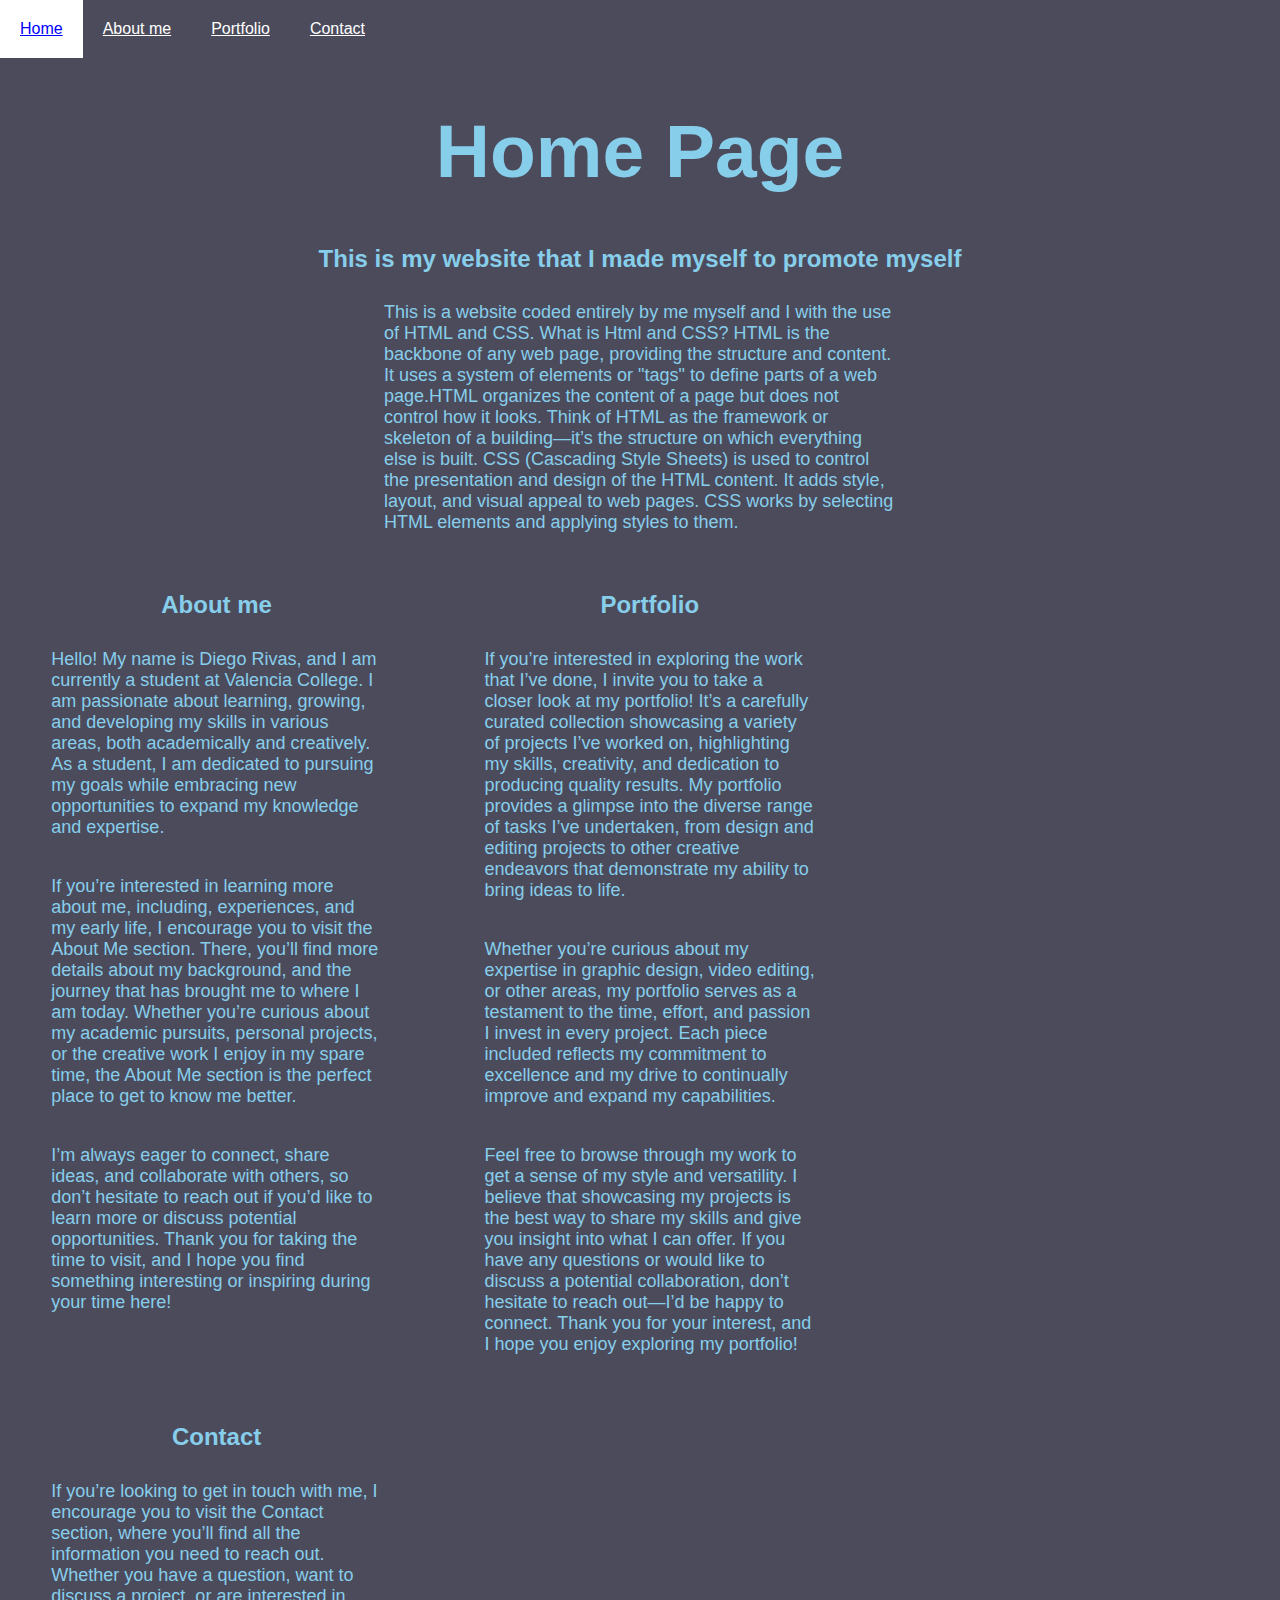
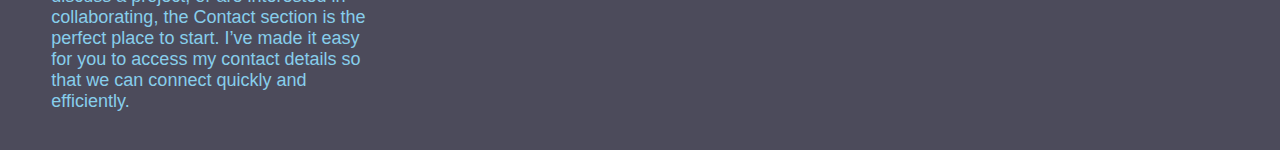
<file: index.html>
<!DOCTYPE html>
<html>
<head>
	<meta charset="utf-8">
	<meta name="viewport" content="width=device-width, initial-scale=1">
	<title>My Website</title>
	<link rel="stylesheet" type="text/css" href="./css/style.css">
</head>
<body>
	<nav>
		<ul class="navigation">
			<li class="float"><a href="index.html">Home</a></li>
			<li class="float"><a href="about_me.html">About me</a></li>
			<li class="float"><a href="portfolio.html">Portfolio</a></li>
			<li class="float"><a href="contact.html">Contact</a></li>
		</ul>
	</nav>
<center>
	<h1>Home Page</h1>
	<div class="row">
	  <h2>This is my website that I made myself to promote myself</h2>
		<p class="border">This is a website coded entirely by me myself and I with the use of HTML and CSS. What is Html and CSS? HTML is the backbone of any web page, providing the structure and content. It uses a system of elements or "tags" to define parts of a web page.HTML organizes the content of a page but does not control how it looks. Think of HTML as the framework or skeleton of a building—it’s the structure on which everything else is built. CSS (Cascading Style Sheets) is used to control the presentation and design of the HTML content. It adds style, layout, and visual appeal to web pages. CSS works by selecting HTML elements and applying styles to them.</p>
		<div class="column">
	<h2>About me</h2>
			<p class="border02">Hello! My name is Diego Rivas, and I am currently a student at Valencia College. I am passionate about learning, growing, and developing my skills in various areas, both academically and creatively. As a student, I am dedicated to pursuing my goals while embracing new opportunities to expand my knowledge and expertise.</p>

			<p class="border02">If you’re interested in learning more about me, including, experiences, and my early life, I encourage you to visit the About Me section. There, you’ll find more details about my background, and the journey that has brought me to where I am today. Whether you’re curious about my academic pursuits, personal projects, or the creative work I enjoy in my spare time, the About Me section is the perfect place to get to know me better.</p>

			<p class="border02">I’m always eager to connect, share ideas, and collaborate with others, so don’t hesitate to reach out if you’d like to learn more or discuss potential opportunities. Thank you for taking the time to visit, and I hope you find something interesting or inspiring during your time here!</p>
	</div>
		<div class="column">
	<h2>Portfolio</h2>
			<p class="border02">If you’re interested in exploring the work that I’ve done, I invite you to take a closer look at my portfolio! It’s a carefully curated collection showcasing a variety of projects I’ve worked on, highlighting my skills, creativity, and dedication to producing quality results. My portfolio provides a glimpse into the diverse range of tasks I’ve undertaken, from design and editing projects to other creative endeavors that demonstrate my ability to bring ideas to life.</p>

			<p class="border02">Whether you’re curious about my expertise in graphic design, video editing, or other areas, my portfolio serves as a testament to the time, effort, and passion I invest in every project. Each piece included reflects my commitment to excellence and my drive to continually improve and expand my capabilities.</p>

			<p class="border02">Feel free to browse through my work to get a sense of my style and versatility. I believe that showcasing my projects is the best way to share my skills and give you insight into what I can offer. If you have any questions or would like to discuss a potential collaboration, don’t hesitate to reach out—I’d be happy to connect. Thank you for your interest, and I hope you enjoy exploring my portfolio!</p>
			
	</div>
		<div class="column">
	<h2>Contact</h2>
			<p class="border02">If you’re looking to get in touch with me, I encourage you to visit the Contact section, where you’ll find all the information you need to reach out. Whether you have a question, want to discuss a project, or are interested in collaborating, the Contact section is the perfect place to start. I’ve made it easy for you to access my contact details so that we can connect quickly and efficiently.</p>
	</div>
		
		
  </div>
	
	
	
		</center>
	
</body>
</html>
</file>
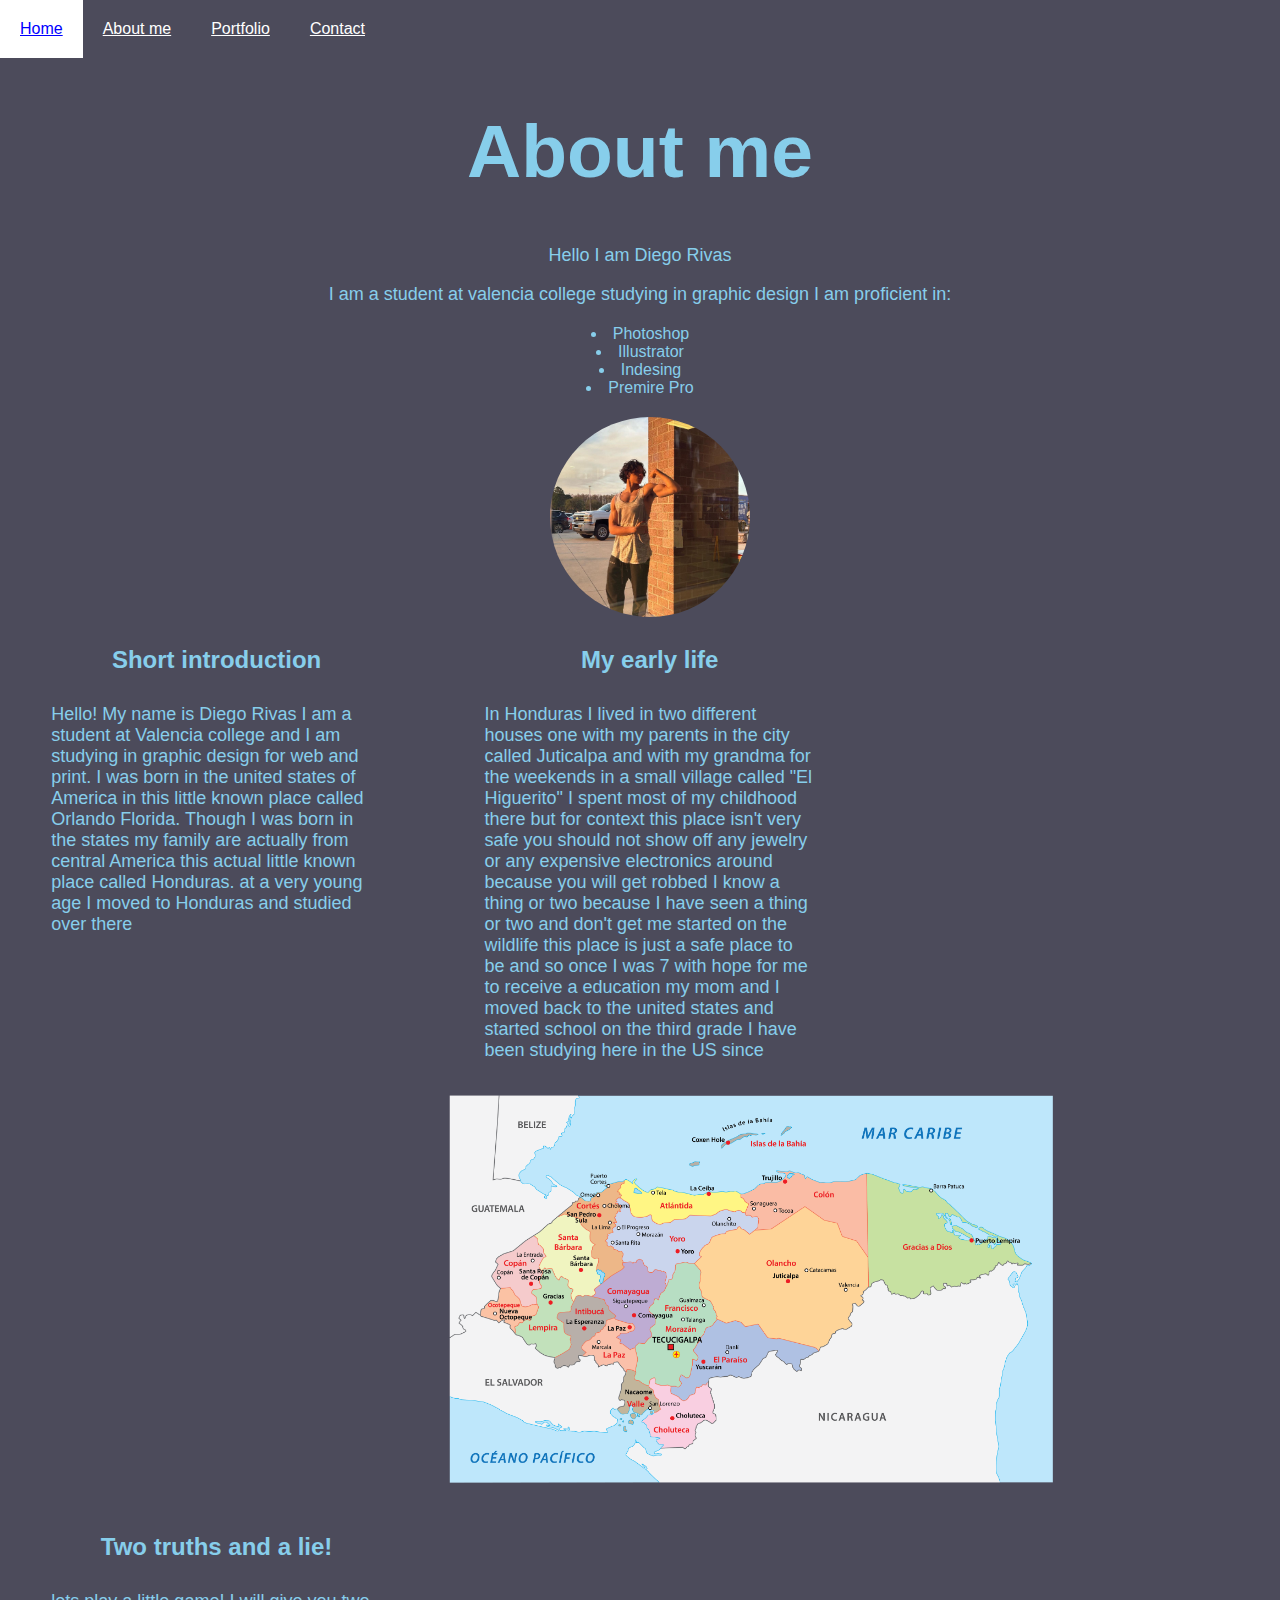
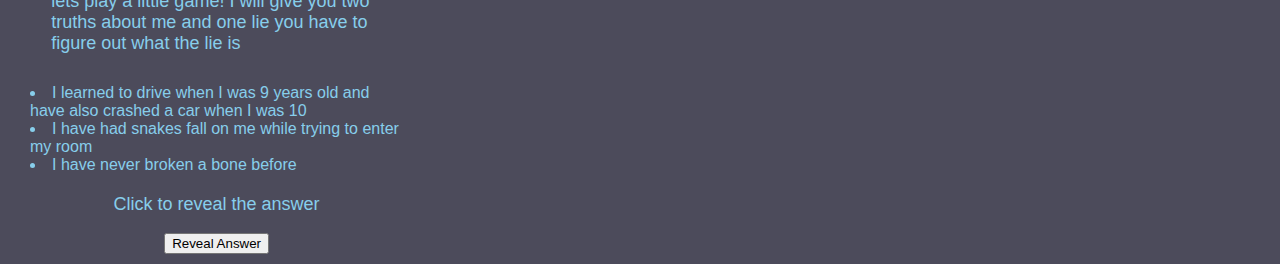
<file: about_me.html>
<!DOCTYPE html>
<html>
<head>
	<meta charset="utf-8">
	<meta name="viewport" content="width=device-width, initial-scale=1">
	<title>My Website</title>
	<link rel="stylesheet" type="text/css" href="./css/style.css">
</head>
<body>
	<nav>
		<ul class="navigation">
			<li class="float"><a href="index.html">Home</a></li>
			<li><a href="about_me.html">About me</a></li>
			<li><a href="portfolio.html">Portfolio</a></li>
			<li><a href="contact.html">Contact</a></li>
		</ul>
	</nav>
<center>
	<h1>About me</h1>
	<p>Hello I am Diego Rivas</p>
	<p>I am a student at valencia college studying in graphic design I am proficient in: </p>
	<ul class="adobe">
		<li class="adobe02">Photoshop</li>
		<li class="adobe02">Illustrator</li>
		<li class="adobe02">Indesing</li>
		<li class="adobe02">Premire Pro</li>
	</ul>
	
	<div class="mask">
	<img src="./media/img_7352.jpg" Height="400" alt="its me">
	</div>
<div class="row">
	<div class="column">
		<h2>Short introduction</h2>
		<p class="border02">Hello! My name is Diego Rivas I am a student at Valencia college and I am studying in graphic design for web and print. I was born in the united states of America in this little known place called Orlando Florida. Though I was born in the states my family are actually from central America this actual little known place called Honduras. at a very young age I moved to Honduras and studied over there  </p> 
			</div>
	<div class="column">
		<h2>My early life </h2>
		<p class="border02">In Honduras I lived in two different houses one with my parents in the city called Juticalpa and with my grandma for the weekends in a small village called "El Higuerito" I spent most of my childhood there but for context this place isn't very safe you should not show off any jewelry or any expensive electronics around because you will get robbed I know a thing or two because I have seen a thing or two and don't get me started on the wildlife this place is just a safe place to be and so once I was 7 with hope for me to receive a education my mom and I moved back to the united states and  started school on the third grade I have been studying here in the US since</p>
		
		<img src="media/honduras.png" height="400" alt="origins">
			</div>
	<div class="column">
		<h2>Two truths and a lie! </h2>
		<p class="border02">lets play a little game! I will give you two truths about me and one lie you have to figure out what the lie is</p>
		<ul class="ttl">
			<li>I learned to drive when I was 9 years old and have also crashed a car when I was 10</li>
			<li>I have had snakes fall on me while trying to enter my room</li>
			<li>I have never broken a bone before</li>
		</ul>
		
		<p>Click to reveal the answer</p>
		<button onclick="document.getElementById('a3').style.display = 'block'">Reveal Answer</button>
<p id="a3" style="display:none">It was the third option! I have fortunately never broken a bone before but it is unfortunate that I crashed a car at such a early age into a fencepost ;-; and that I have dealt with snakes falling on me</p>
		
		
	
			</div>
	
	
	
	
	
	</div>
	
	
	
	
</center>
</body>
</html>
</file>
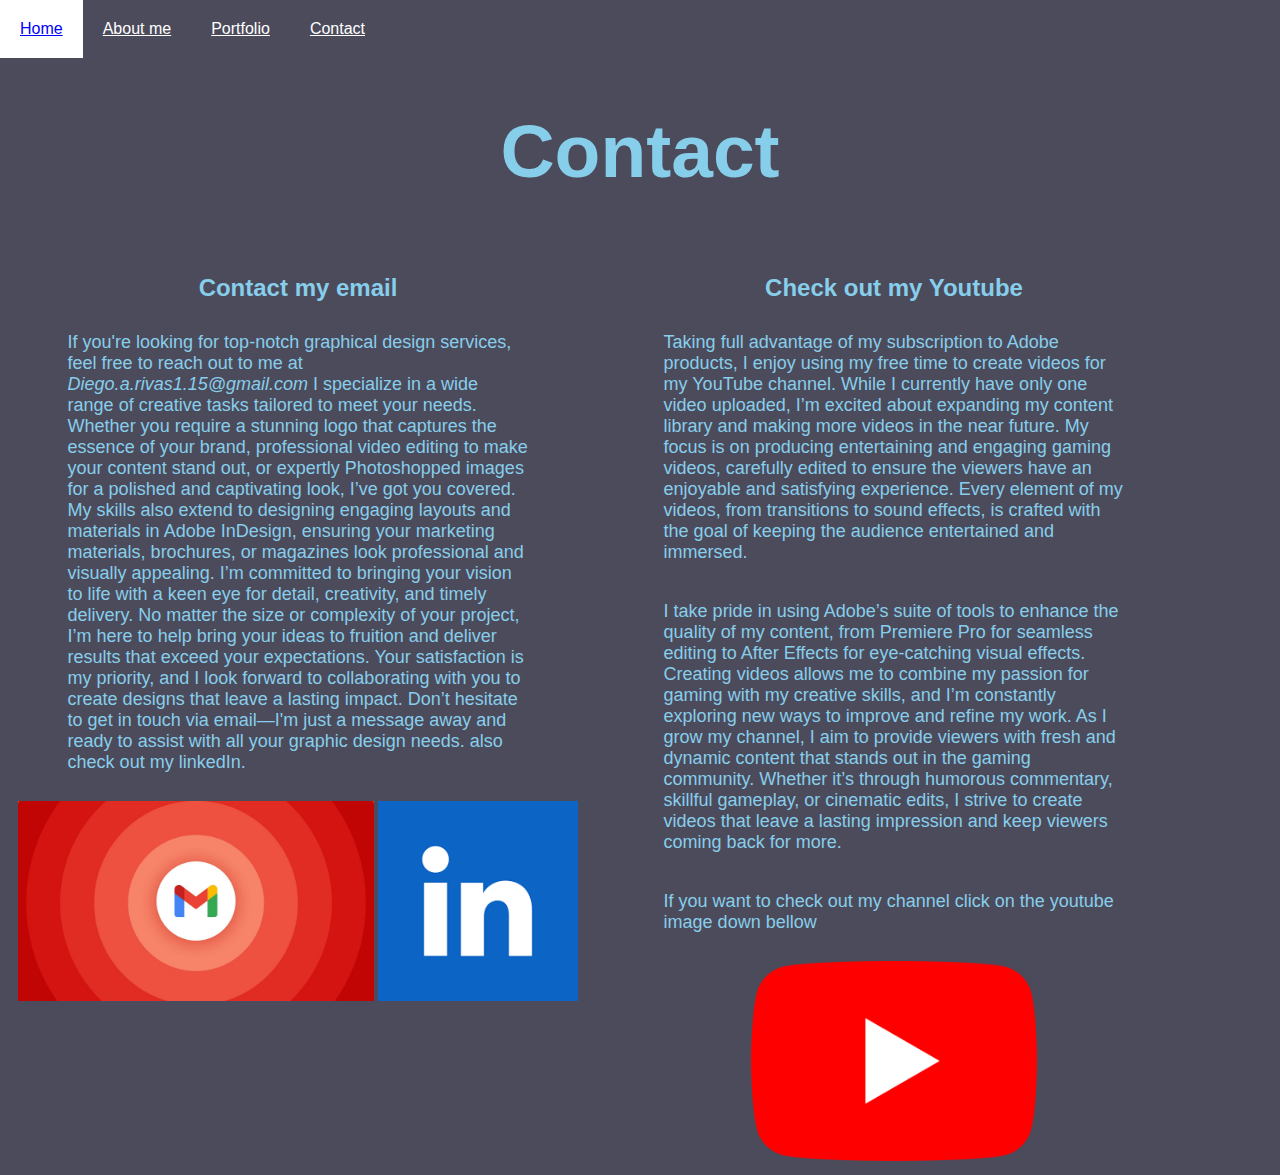
<file: contact.html>
<!DOCTYPE html>
<html>
<head>
	<meta charset="utf-8">
	<meta name="viewport" content="width=device-width, initial-scale=1">
	<title>Contact</title>
	<link rel="stylesheet" type="text/css" href="./css/style.css">
</head>
<body>
	<nav>
		<ul class="navigation">
			<li class="float"><a href="index.html">Home</a></li>
			<li class="float"><a href="about_me.html">About me</a></li>
			<li class="float"><a href="portfolio.html">Portfolio</a></li>
			<li class="float"><a href="contact.html">Contact</a></li>
		</ul>
	</nav>
<center>
	<h1>Contact</h1>
	<div class="row">
		
		<div class="column02">
		<h2>Contact my email</h2>
			<p class="border02">If you're looking for top-notch graphical design services, feel free to reach out to me at <em>Diego.a.rivas1.15@gmail.com</em> I specialize in a wide range of creative tasks tailored to meet your needs. Whether you require a stunning logo that captures the essence of your brand, professional video editing to make your content stand out, or expertly Photoshopped images for a polished and captivating look, I’ve got you covered. My skills also extend to designing engaging layouts and materials in Adobe InDesign, ensuring your marketing materials, brochures, or magazines look professional and visually appealing. I’m committed to bringing your vision to life with a keen eye for detail, creativity, and timely delivery. No matter the size or complexity of your project, I’m here to help bring your ideas to fruition and deliver results that exceed your expectations. Your satisfaction is my priority, and I look forward to collaborating with you to create designs that leave a lasting impact. Don’t hesitate to get in touch via email—I'm just a message away and ready to assist with all your graphic design needs. also check out my linkedIn. </p>
			<a href="mailto:diego.a.rivas1.15@gmail.com?subject=Testing out mailto!" targer="_blank">
			<img src="media/gmail.jpeg" alt="gmail" height="200" class="social"></a>
			
			
			<a href="https://www.linkedin.com/in/diego-rivas/" target="_blank">
			<img src="media/linked.png" alt="linkedIn" height="200" class="social">
			</a>
</div>
		
		<div class="column02">
		<h2>Check out my Youtube</h2>
			<p class="border02">Taking full advantage of my subscription to Adobe products, I enjoy using my free time to create videos for my YouTube channel. While I currently have only one video uploaded, I’m excited about expanding my content library and making more videos in the near future. My focus is on producing entertaining and engaging gaming videos, carefully edited to ensure the viewers have an enjoyable and satisfying experience. Every element of my videos, from transitions to sound effects, is crafted with the goal of keeping the audience entertained and immersed.</p>
			<p class="border02">I take pride in using Adobe’s suite of tools to enhance the quality of my content, from Premiere Pro for seamless editing to After Effects for eye-catching visual effects. Creating videos allows me to combine my passion for gaming with my creative skills, and I’m constantly exploring new ways to improve and refine my work. As I grow my channel, I aim to provide viewers with fresh and dynamic content that stands out in the gaming community. Whether it’s through humorous commentary, skillful gameplay, or cinematic edits, I strive to create videos that leave a lasting impression and keep viewers coming back for more.</p>
			
			<p class="border02">If you want to check out my channel click on the youtube image down bellow</p>
	<a href="https://www.youtube.com/@NotGeico" target="_blank">
		<img src="./media/youtube.png" Height="200" alt="youtube" class="social"> </a>
</div>
		
		
	</div>
	</center>
	</body>
</html>
</file>
<file: css/style.css>
h1{
	font-family: Helvetica,Roboto;
	color: skyblue;
	font-size: 75px;
	text-align: center
}

h2{
	color: skyblue;
	font-family: Helvetica,Roboto;
}

p {
	color: skyblue;
	font-family: Helvetica,Roboto;
	font-size: 18px
}

body{
	background-color: #4c4b5b;
	margin: 0;
}


ul.navigation{
	font-family: "Gill Sans", "Gill Sans MT", "Myriad Pro", "DejaVu Sans Condensed", Helvetica, Arial, "sans-serif";
	list-style-type: none;
	margin: 0;
	padding: 0;
	overflow: hidden;
	position: relative;
	top: 0;
}
li.float {
	float: left;
}

li a{
	color: white;
	padding: 20px;
	text-align: center;
	float: left;
}

li a:hover{
	color:blue;
	background-color: white;
}

img.social:hover{
	opacity: .50;
}

.column {
  float: left;
  width: 32.28%;
  padding: 10px;
}


.row::after {
  content: "";
  display: table;
  clear: both;
}

@media screen and (max-width:600px) {
  .column {
    width: 100%;
  }
}


.mask {  
    margin: 20px 0 0 20px;
  	-moz-border-radius:50%;
    -webkit-border-radius:50%;
    border-radius:50%;
    width:200px;
    height:200px;
  	overflow: hidden;
    -webkit-transition: all 0.7s ease-out;
    -moz-transition: all 0.7s ease-out;
    -o-transition: all 0.7s ease-out;
    transition: all 0.7s ease-out;
}
.mask>img{
    width:100%;
    height:100%;
    max-height:100%;
}

.mask:hover {
    -webkit-transform: scale(1.1);
    -moz-transform: scale(1.1);
    -ms-transform: scale(1.1);
    -o-transform: scale(1.1);
    transform: scale(1.1);
}



#myImg {
  border-radius: 5px;
  cursor: pointer;
  transition: 0.3s;
}

#myImg:hover {opacity: 0.7;}


.modal {
  display: none; 
  position: fixed; 
  z-index: 1; 
  padding-top: 100px; 
  left: 0;
  top: 0;
  width: 100%; 
  height: 100%; 
  overflow: auto; 
  background-color: rgb(0,0,0); 
  background-color: rgba(0,0,0,0.9); 
}


.modal-content {
  margin: auto;
  display: block;
  width: 80%;
  max-width: 700px;
}


#caption {
  margin: auto;
  display: block;
  width: 80%;
  max-width: 700px;
  text-align: center;
  color: #ccc;
  padding: 10px 0;
  height: 150px;
}


.modal-content, #caption {  
  -webkit-animation-name: zoom;
  -webkit-animation-duration: 0.6s;
  animation-name: zoom;
  animation-duration: 0.6s;
}

@-webkit-keyframes zoom {
  from {-webkit-transform:scale(0)} 
  to {-webkit-transform:scale(1)}
}

@keyframes zoom {
  from {transform:scale(0)} 
  to {transform:scale(1)}
}


.close {
  position: absolute;
  top: 15px;
  right: 35px;
  color: #f1f1f1;
  font-size: 40px;
  font-weight: bold;
  transition: 0.3s;
}

.close:hover,
.close:focus {
  color: #bbb;
  text-decoration: none;
  cursor: pointer;
}


@media only screen and (max-width: 700px){
  .modal-content {
    width: 100%;
  }
}

#myImg02 {
  border-radius: 5px;
  cursor: pointer;
  transition: 0.3s;
}

#myImg02:hover {opacity: 0.7;}


.modal02 {
  display: none; 
  position: fixed; 
  z-index: 1; 
  padding-top: 100px; 
  left: 0;
  top: 0;
  width: 100%; 
  height: 100%; 
  overflow: auto; 
  background-color: rgb(0,0,0); 
  background-color: rgba(0,0,0,0.9); 
}


.modal-content02 {
  margin: auto;
  display: block;
  width: 80%;
  max-width: 700px;
}


#caption02 {
  margin: auto;
  display: block;
  width: 80%;
  max-width: 700px;
  text-align: center;
  color: #ccc;
  padding: 10px 0;
  height: 150px;
}


.modal-content02, #caption02 {  
  -webkit-animation-name: zoom;
  -webkit-animation-duration: 0.6s;
  animation-name: zoom;
  animation-duration: 0.6s;
}

@-webkit-keyframes zoom {
  from {-webkit-transform:scale(0)} 
  to {-webkit-transform:scale(1)}
}

@keyframes zoom {
  from {transform:scale(0)} 
  to {transform:scale(1)}
}


.close {
  position: absolute;
  top: 15px;
  right: 35px;
  color: #f1f1f1;
  font-size: 40px;
  font-weight: bold;
  transition: 0.3s;
}

.close:hover,
.close:focus {
  color: #bbb;
  text-decoration: none;
  cursor: pointer;
}


@media only screen and (max-width: 700px){
  .modal-content {
    width: 100%;
  }
}



ul.adobe {
  padding-left: 0;
  list-style-position: inside;
  margin: 20px;
  
  color: skyblue;
  font-family: Helvetica,Roboto;
}

li.adobe02 {
	
}

ul.ttl {
  padding-left: 0;
  list-style-position: inside;
  margin: 20px;
  text-align: left;
  color: skyblue;
  font-family: Helvetica,Roboto;
}

p.border {
	width: 40%;
  padding: 10px;
	text-align: left
}

.column02 {
  float: left;
  width: 45%;
  padding: 10px;
}

p.border02{
	width: 80%;
  padding: 10px;
	text-align: left
}
</file>
